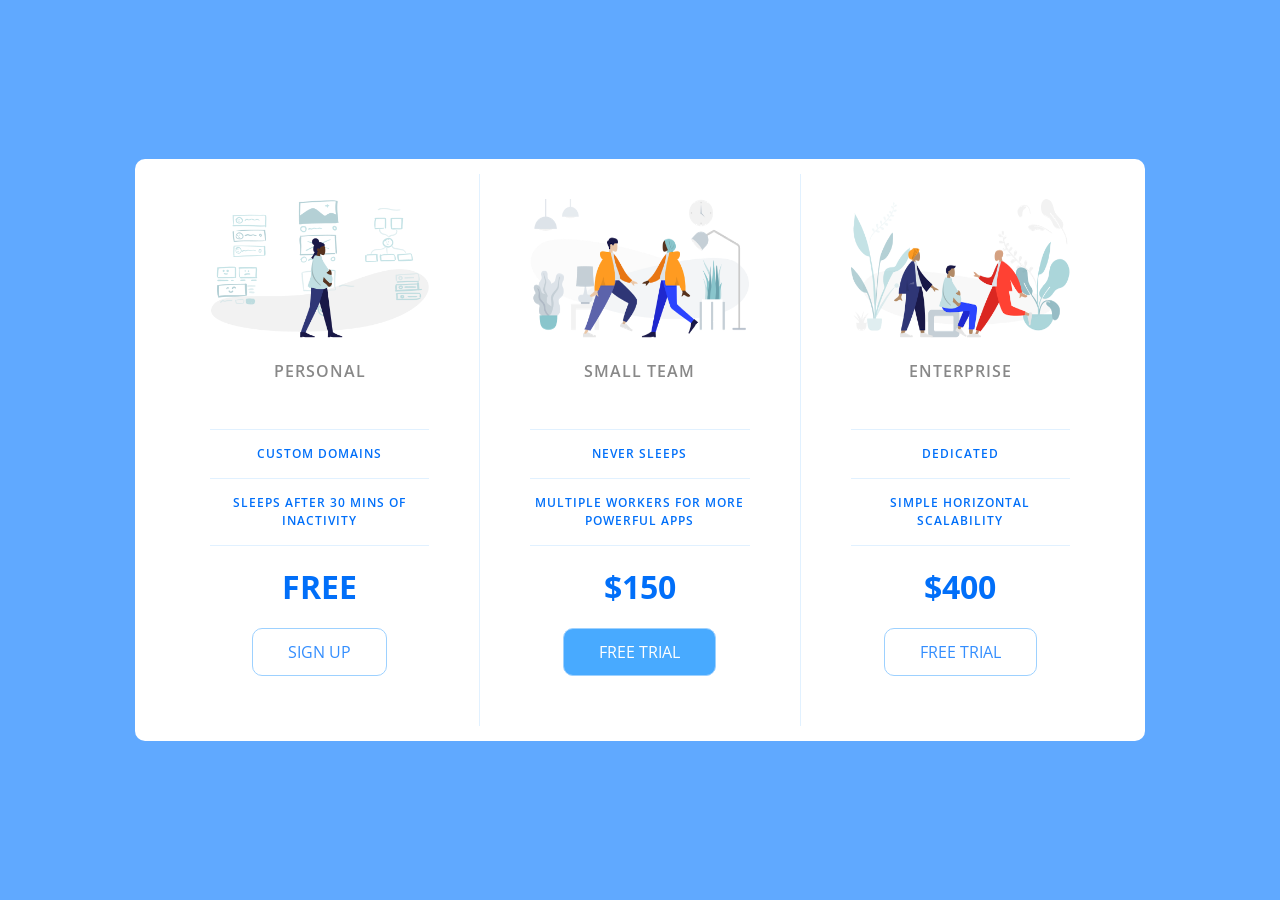
<file: PricingTable/index.html>
<!DOCTYPE html>
<html lang="en">

<head>
    <meta charset="UTF-8">
    <meta name="viewport" content="width=device-width, initial-scale=1.0">
    <title>Price Tiers</title>
    <link rel="stylesheet" href="https://fonts.googleapis.com/css?family=Open+Sans:400,600,700">
    <link rel="stylesheet" href="app.css">
</head>

<body>
    <div class="panel pricing-table">

        <div class="pricing-plan">
            <img src="icons/icon1.png" alt="" class="pricing-img">
            <h2 class="pricing-header">Personal</h2>
            <ul class="pricing-features">
                <li class="pricing-features-item">Custom domains</li>
                <li class="pricing-features-item">Sleeps after 30 mins of inactivity</li>
            </ul>
            <span class="pricing-price">Free</span>
            <a href="#/" class="pricing-button">Sign up</a>
        </div>

        <div class="pricing-plan">
            <img src="icons/icon2.png" alt="" class="pricing-img">
            <h2 class="pricing-header">Small team</h2>
            <ul class="pricing-features">
                <li class="pricing-features-item">Never sleeps</li>
                <li class="pricing-features-item">Multiple workers for more powerful apps</li>
            </ul>
            <span class="pricing-price">$150</span>
            <a href="#/" class="pricing-button is-featured">Free trial</a>
        </div>

        <div class="pricing-plan">
            <img src="icons/icon3.png" alt="" class="pricing-img">
            <h2 class="pricing-header">Enterprise</h2>
            <ul class="pricing-features">
                <li class="pricing-features-item">Dedicated</li>
                <li class="pricing-features-item">Simple horizontal scalability</li>
            </ul>
            <span class="pricing-price">$400</span>
            <a href="#/" class="pricing-button">Free trial</a>
        </div>

    </div>

</body>

</html>
</file>
<file: PricingTable/app.css>
/* http://meyerweb.com/eric/tools/css/reset/ 
   v2.0 | 20110126
   License: none (public domain)
*/

html, body, div, span, applet, object, iframe,
h1, h2, h3, h4, h5, h6, p, blockquote, pre,
a, abbr, acronym, address, big, cite, code,
del, dfn, em, img, ins, kbd, q, s, samp,
small, strike, strong, sub, sup, tt, var,
b, u, i, center,
dl, dt, dd, ol, ul, li,
fieldset, form, label, legend,
table, caption, tbody, tfoot, thead, tr, th, td,
article, aside, canvas, details, embed, 
figure, figcaption, footer, header, hgroup, 
menu, nav, output, ruby, section, summary,
time, mark, audio, video {
	margin: 0;
	padding: 0;
	border: 0;
	font-size: 100%;
	font: inherit;
	vertical-align: baseline;
}
/* HTML5 display-role reset for older browsers */
article, aside, details, figcaption, figure, 
footer, header, hgroup, menu, nav, section {
	display: block;
}
body {
	line-height: 1;
}
ol, ul {
	list-style: none;
}
blockquote, q {
	quotes: none;
}
blockquote:before, blockquote:after,
q:before, q:after {
	content: '';
	content: none;
}
table {
	border-collapse: collapse;
	border-spacing: 0;
}


/* 
[To do]
1. pc 브라우저일 때 화면 가로로 배치
    a. img flex로 가운데 정렬
    b. 각 price plan 별 h2도 img 바로 밑에 flex로 가운데 정렬
    c. ul, li도 마찬가지 (글씨 색은 파랑색 + 구분선 추가)
    d. ul, li 밑에 가격 정렬 (파랑색에, bold 처리)
    e. 가격표 밑에 버튼 배치 (:hover를 사용하여 커서가 올라가면 파랑색으로 변경되게 설정) 
2. 모바일 화면에선 세로로 배치

*/




/* flexbox는 자식 요소를 배치하는 도구인데, img 태그는 자식을 가질 수 없는 Self-closing tag이기 때문에
   적용이 안됨.
img {
    display: flex;
    flex-direction: row;
} 
*/


/* 0. 배경 색 및 폰트 설정 */
html {
    box-sizing: border-box;
    font-family: 'Open Sans', sans-serif;
}

body {
    background-color: #60a9ff;
    display: flex;
    justify-content: center;
    align-items: center;
    min-height: 100vh;
}


/* 1-a. panel 자식 요소들 flexbox 컨테이너화 후 가로, 가운데로 정렬 */
.panel {
    background-color: white;
    border-radius: 10px;
    padding: 15px 25px;
    width: 100%;
    max-width: 960px;
    display: flex;
    flex-direction: column;
    text-align: center;
    text-transform: uppercase;
}

/* 
1-c. 
1) pricing features 새로로 가운데 정렬.
2) border 위 에만 적용(회색으로)
3) max-width 활용해서 공간 배정
*/


/* 1-b. pricing-header img 밑에 배치 밑 글자 색, 크기 조정 */

/* 1-d. 
1) pricing-plan 가운데로 정렬  
2) 가격표 위에 테두리 생성
*/
.pricing-plan{
    border-bottom: 1px solid #e1f1ff;
    display: flex;
    flex-direction: column;
    justify-content: center;
    align-items: center;
}

.pricing-plan:last-child {
    border-bottom: none;
}

.pricing-img {
    margin-bottom: 25px;
    max-width: 100%;
}

.pricing-header {
    color: #888;
    font-weight: 600;
    letter-spacing: 1px;
}

.pricing-features {
    margin: 50px 0 25px;
    color: #016ff9;
}

.pricing-features-item {
    font-weight: 600;
    letter-spacing: 1px;
    font-size: 12px;
    line-height: 1.5;
    padding: 15px 0;
    border-top: 1px solid #e1f1ff;
}

.pricing-features-item:last-child {
    border-bottom: 1px solid #e1f1ff;
}

.pricing-price {
    color: #016ff9;
    display: block;
    font-size: 32px;
    font-weight: 700;
}

.pricing-button {
    border: 1px solid #9dd1ff;
    border-radius: 10px;
    color: #348efe;
    display: inline-block;
    padding: 15px 35px;
    text-decoration: none;
    margin: 25px 0;
    transition: background-color 200ms ease-in-out;
}

.pricing-button:hover, .pricing-button:focus {
    background-color: #e1f1ff;
}

.pricing-button.is-featured {
    background-color: #48aaff;
    color: white;
}

.pricing-button.is-featured:hover, .pricing-button.is-featured:focus {
    background-color: #269aff;
    color: white;
}


@media (min-width: 900px) {
    .panel {
        flex-direction: row;
    }
    .pricing-plan {
        border-bottom: none;
        border-right: 1px solid #e1f1ff;
        padding: 25px 50px;
    }
    .pricing-plan:last-child {
        border-right: none;
    }
}
</file>
